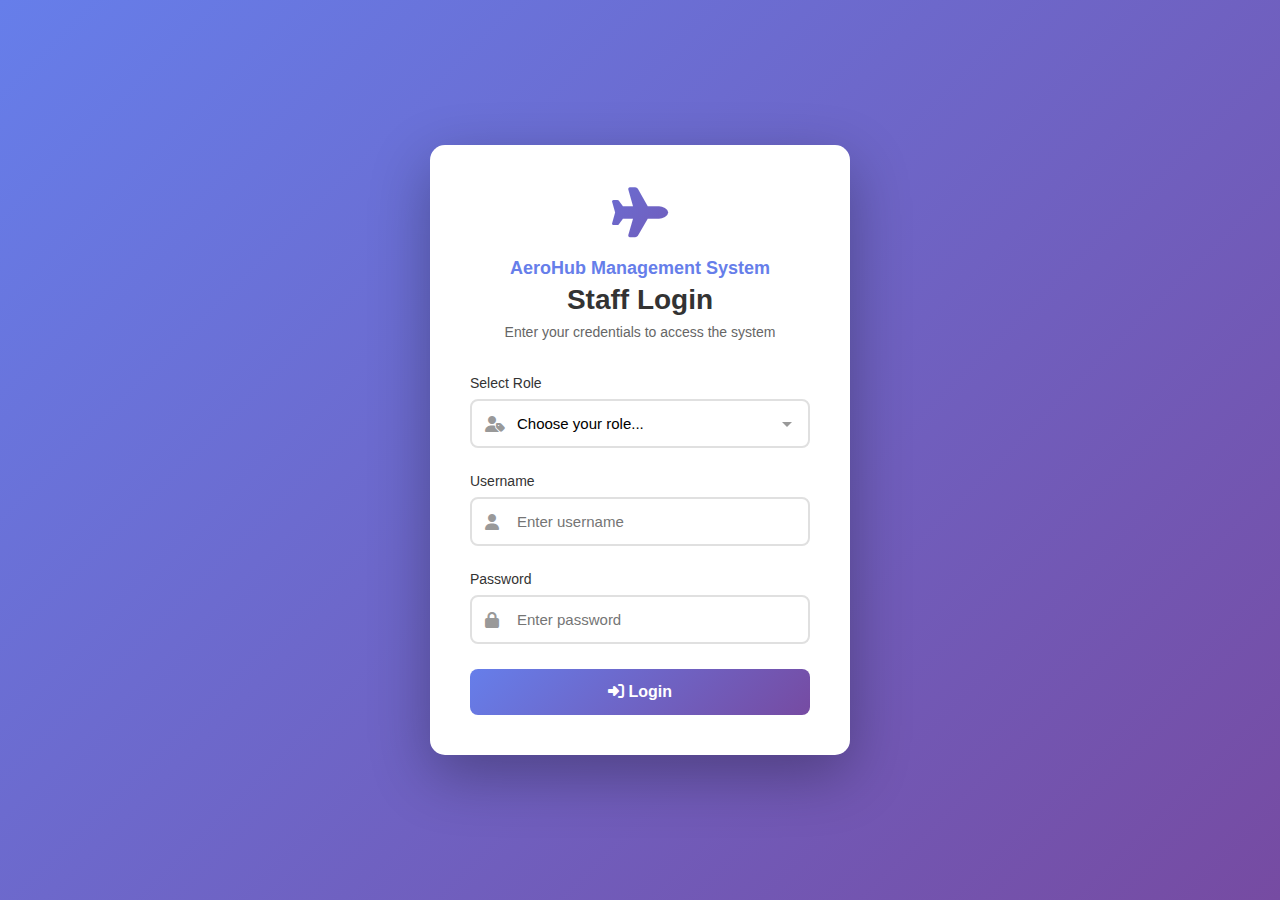
<file: login.html>
<!DOCTYPE html>
<html lang="en">
<head>
    <meta charset="UTF-8">
    <meta name="viewport" content="width=device-width, initial-scale=1.0">
    <title>✈️ Admin Login - Airport Operations System</title>
    <link rel="stylesheet" href="https://cdnjs.cloudflare.com/ajax/libs/font-awesome/6.4.0/css/all.min.css">
    <style>
        * {
            margin: 0;
            padding: 0;
            box-sizing: border-box;
        }

        body {
            font-family: 'Segoe UI', Tahoma, Geneva, Verdana, sans-serif;
            background: linear-gradient(135deg, #667eea 0%, #764ba2 100%);
            min-height: 100vh;
            display: flex;
            justify-content: center;
            align-items: center;
            padding: 20px;
        }

        .login-container {
            background: white;
            padding: 40px;
            border-radius: 15px;
            box-shadow: 0 20px 60px rgba(0, 0, 0, 0.3);
            width: 100%;
            max-width: 420px;
            animation: slideIn 0.5s ease-out;
        }

        @keyframes slideIn {
            from {
                opacity: 0;
                transform: translateY(-30px);
            }
            to {
                opacity: 1;
                transform: translateY(0);
            }
        }

        .login-header {
            text-align: center;
            margin-bottom: 35px;
        }

        .login-header .icon {
            font-size: 50px;
            background: linear-gradient(135deg, #667eea 0%, #764ba2 100%);
            background-clip: text;
            -webkit-background-clip: text;
            -webkit-text-fill-color: transparent;
            margin-bottom: 15px;
        }

        .login-header h1 {
            color: #333;
            margin-bottom: 8px;
            font-size: 28px;
        }

        .login-header .subtitle {
            color: #667eea;
            font-size: 18px;
            font-weight: 600;
            margin-bottom: 5px;
        }

        .login-header p {
            color: #666;
            font-size: 14px;
        }

        .form-group {
            margin-bottom: 25px;
            position: relative;
        }

        .form-group label {
            display: block;
            margin-bottom: 8px;
            color: #333;
            font-weight: 500;
            font-size: 14px;
        }

        .input-wrapper {
            position: relative;
        }

        .input-wrapper i {
            position: absolute;
            left: 15px;
            top: 50%;
            transform: translateY(-50%);
            color: #999;
        }

        .form-group input, .form-group select {
            width: 100%;
            padding: 14px 14px 14px 45px;
            border: 2px solid #e0e0e0;
            border-radius: 8px;
            font-size: 15px;
            transition: all 0.3s;
            background: white;
        }

        .form-group select {
            cursor: pointer;
            appearance: none;
            background-image: url("data:image/svg+xml,%3Csvg xmlns='http://www.w3.org/2000/svg' width='12' height='12' viewBox='0 0 12 12'%3E%3Cpath fill='%23999' d='M6 9L1 4h10z'/%3E%3C/svg%3E");
            background-repeat: no-repeat;
            background-position: right 15px center;
        }

        .form-group input:focus, .form-group select:focus {
            outline: none;
            border-color: #667eea;
            box-shadow: 0 0 0 3px rgba(102, 126, 234, 0.1);
        }

        .btn-login {
            width: 100%;
            padding: 14px;
            background: linear-gradient(135deg, #667eea 0%, #764ba2 100%);
            color: white;
            border: none;
            border-radius: 8px;
            font-size: 16px;
            font-weight: 600;
            cursor: pointer;
            transition: all 0.3s;
            display: flex;
            align-items: center;
            justify-content: center;
            gap: 10px;
        }

        .btn-login:hover {
            transform: translateY(-2px);
            box-shadow: 0 10px 20px rgba(102, 126, 234, 0.3);
        }

        .btn-login:active {
            transform: translateY(0);
        }

        .btn-login:disabled {
            opacity: 0.6;
            cursor: not-allowed;
            transform: none;
        }

        .message {
            padding: 12px;
            border-radius: 8px;
            margin-bottom: 20px;
            display: none;
            text-align: center;
            font-size: 14px;
            animation: fadeIn 0.3s;
        }

        @keyframes fadeIn {
            from { opacity: 0; }
            to { opacity: 1; }
        }

        .error-message {
            background: #fee;
            color: #c33;
            border: 1px solid #fcc;
        }

        .success-message {
            background: #efe;
            color: #3c3;
            border: 1px solid #cfc;
        }

        .credentials-info {
            background: #f0f4ff;
            padding: 18px;
            border-radius: 8px;
            margin-top: 25px;
            font-size: 13px;
            color: #555;
            border-left: 4px solid #667eea;
        }

        .credentials-info .title {
            font-weight: 600;
            color: #667eea;
            margin-bottom: 10px;
            display: block;
        }

        .cred-section {
            margin-bottom: 12px;
            padding-bottom: 12px;
            border-bottom: 1px solid #ddd;
        }

        .cred-section:last-child {
            border-bottom: none;
            margin-bottom: 0;
            padding-bottom: 0;
        }

        .role-badge {
            display: inline-block;
            padding: 2px 8px;
            border-radius: 4px;
            font-size: 11px;
            font-weight: 600;
            margin-left: 5px;
        }

        .role-admin {
            background: #fee;
            color: #c33;
        }

        .role-supervisor {
            background: #fef3c7;
            color: #92400e;
        }

        .cred-section .cred-item {
            margin: 4px 0;
            font-size: 12px;
        }

        .cred-section strong {
            color: #333;
        }

        .spinner {
            border: 3px solid rgba(255,255,255,0.3);
            border-top: 3px solid white;
            border-radius: 50%;
            width: 20px;
            height: 20px;
            animation: spin 1s linear infinite;
            display: none;
        }

        @keyframes spin {
            0% { transform: rotate(0deg); }
            100% { transform: rotate(360deg); }
        }

        .btn-login.loading .spinner {
            display: block;
        }

        .btn-login.loading .btn-text {
            display: none;
        }

        .role-indicator {
            position: absolute;
            right: 15px;
            top: 50%;
            transform: translateY(-50%);
            font-size: 12px;
            font-weight: 600;
            padding: 4px 8px;
            border-radius: 4px;
            pointer-events: none;
        }
    </style>
</head>
<body>
    <div class="login-container">
        <div class="login-header">
            <div class="icon">
                <i class="fas fa-plane"></i>
            </div>
            <div class="subtitle">AeroHub Management System</div>
            <h1>Staff Login</h1>
            <p>Enter your credentials to access the system</p>
        </div>

        <div id="errorMessage" class="message error-message"></div>
        <div id="successMessage" class="message success-message"></div>

        <form id="loginForm">
            <div class="form-group">
                <label for="role">Select Role</label>
                <div class="input-wrapper">
                    <i class="fas fa-user-tag"></i>
                    <select id="role" name="role" required>
                        <option value="">Choose your role...</option>
                        <option value="admin">Admin</option>
                        <option value="supervisor">Supervisor</option>
                    </select>
                </div>
            </div>

            <div class="form-group">
                <label for="username">Username</label>
                <div class="input-wrapper">
                    <i class="fas fa-user"></i>
                    <input type="text" id="username" name="username" required autocomplete="username" placeholder="Enter username">
                </div>
            </div>

            <div class="form-group">
                <label for="password">Password</label>
                <div class="input-wrapper">
                    <i class="fas fa-lock"></i>
                    <input type="password" id="password" name="password" required autocomplete="current-password" placeholder="Enter password">
                </div>
            </div>

            <button type="submit" class="btn-login" id="loginBtn">
                <span class="btn-text">
                    <i class="fas fa-sign-in-alt"></i> Login
                </span>
                <div class="spinner"></div>
            </button>
        </form>
    </div>

    <script>
        // User credentials with roles
        const USERS = {
            admin: {
                password: 'admin123',
                role: 'admin',
                name: 'Admin User',
                permissions: ['all']
            },
            supervisor: {
                password: 'super123',
                role: 'supervisor',
                name: 'Supervisor User',
                permissions: ['view_flights', 'view_gates', 'view_passengers', 'view_stats']
            }
        };

        const loginForm = document.getElementById('loginForm');
        const loginBtn = document.getElementById('loginBtn');
        const errorMessage = document.getElementById('errorMessage');
        const successMessage = document.getElementById('successMessage');
        const roleSelect = document.getElementById('role');
        const usernameInput = document.getElementById('username');
        const passwordInput = document.getElementById('password');

        // Check if already logged in
        if (sessionStorage.getItem('isLoggedIn') === 'true') {
            window.location.href = '../index.html';
        }

        // Initialize activity log
        function initializeActivityLog() {
            if (!localStorage.getItem('activityLog')) {
                localStorage.setItem('activityLog', JSON.stringify([]));
            }
        }

        // Add activity to log
        function logActivity(action, details, username, role) {
            initializeActivityLog();
            const log = JSON.parse(localStorage.getItem('activityLog') || '[]');
            
            const activity = {
                id: Date.now(),
                timestamp: new Date().toISOString(),
                action: action,
                details: details,
                username: username,
                role: role,
                date: new Date().toLocaleString()
            };
            
            log.unshift(activity);
            
            // Keep only last 100 activities
            if (log.length > 100) {
                log.pop();
            }
            
            localStorage.setItem('activityLog', JSON.stringify(log));
        }

        loginForm.addEventListener('submit', function(e) {
            e.preventDefault();

            const role = roleSelect.value;
            const username = usernameInput.value.trim();
            const password = passwordInput.value;

            // Hide previous messages
            errorMessage.style.display = 'none';
            successMessage.style.display = 'none';

            // Validate role selection
            if (!role) {
                errorMessage.innerHTML = '<i class="fas fa-exclamation-circle"></i> Please select a role!';
                errorMessage.style.display = 'block';
                return;
            }

            // Show loading state
            loginBtn.classList.add('loading');
            loginBtn.disabled = true;

            // Simulate a small delay for better UX
            setTimeout(() => {
                // Validate credentials
                const user = USERS[username];
                
                if (user && user.password === password && user.role === role) {
                    // Store login status with role information
                    sessionStorage.setItem('isLoggedIn', 'true');
                    sessionStorage.setItem('username', username);
                    sessionStorage.setItem('userRole', user.role);
                    sessionStorage.setItem('userName', user.name);
                    sessionStorage.setItem('userPermissions', JSON.stringify(user.permissions));
                    sessionStorage.setItem('loginTime', new Date().toISOString());

                    // Log the login activity
                    logActivity(
                        'LOGIN',
                        `${user.name} logged in as ${user.role}`,
                        username,
                        user.role
                    );

                    // Show success message
                    successMessage.innerHTML = `<i class="fas fa-check-circle"></i> Welcome ${user.name}! Redirecting...`;
                    successMessage.style.display = 'block';

                    // Redirect to main page after 1 second
                    setTimeout(() => {
                        window.location.href = '../index.html';
                    }, 1000);
                } else {
                    // Show error message
                    let errorMsg = 'Invalid credentials!';
                    if (user && user.password === password && user.role !== role) {
                        errorMsg = 'Role mismatch! Please select the correct role for this user.';
                    }
                    
                    errorMessage.innerHTML = `<i class="fas fa-exclamation-circle"></i> ${errorMsg}`;
                    errorMessage.style.display = 'block';
                    
                    // Log failed login attempt
                    logActivity(
                        'LOGIN_FAILED',
                        `Failed login attempt for username: ${username}`,
                        username || 'Unknown',
                        role || 'Unknown'
                    );
                    
                    // Remove loading state
                    loginBtn.classList.remove('loading');
                    loginBtn.disabled = false;
                }
            }, 500);
        });

        // Clear error on input
        [roleSelect, usernameInput, passwordInput].forEach(input => {
            input.addEventListener('input', () => {
                errorMessage.style.display = 'none';
            });
        });

        // Auto-fill username based on role selection (for demo purposes)
        roleSelect.addEventListener('change', function() {
            if (this.value === 'admin') {
                usernameInput.placeholder = 'Try: admin';
            } else if (this.value === 'supervisor') {
                usernameInput.placeholder = 'Try: supervisor';
            } else {
                usernameInput.placeholder = 'Enter username';
            }
        });
    </script>
</body>
</html>
</file>
